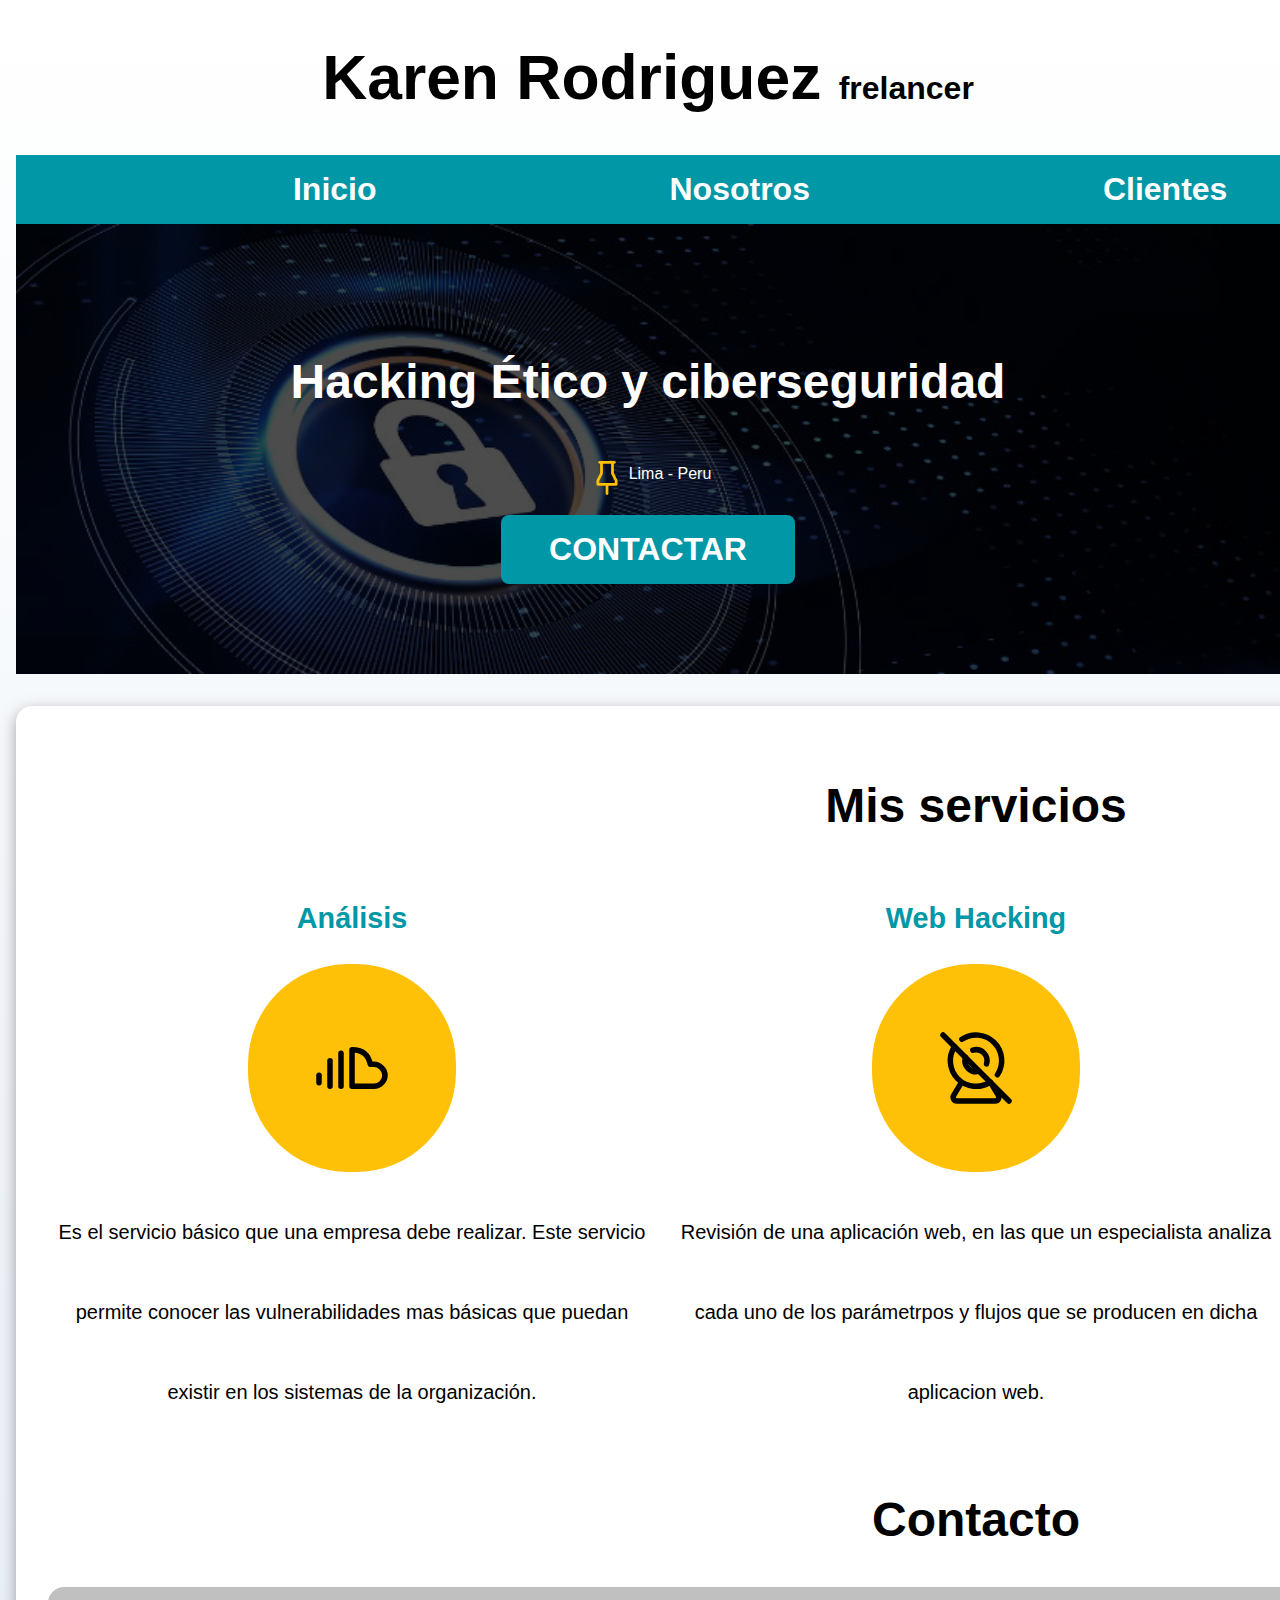
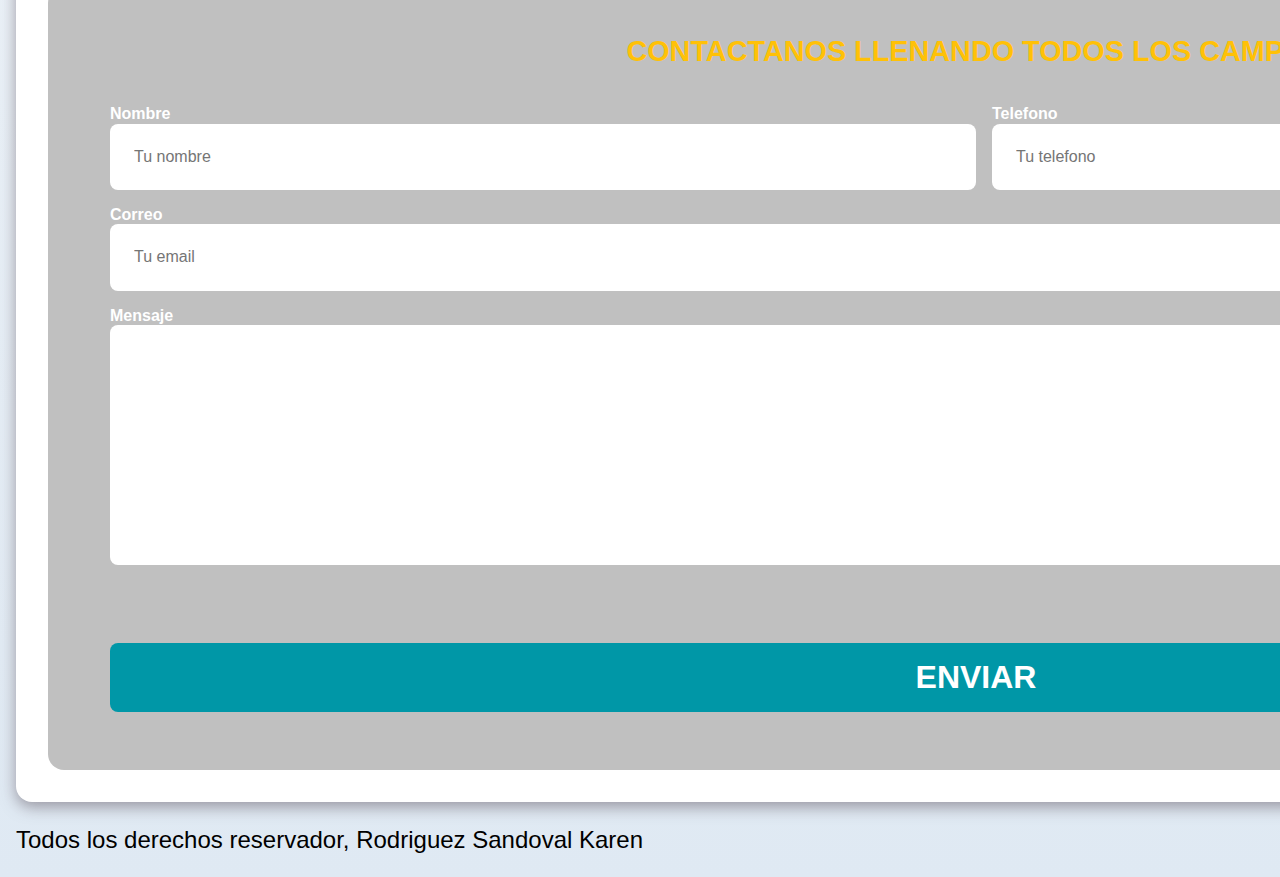
<file: proyect/index.html>
<!DOCTYPE html>
<html lang="en">
<head>
    <meta charset="UTF-8">
    <meta http-equiv="X-UA-Compatible" content="IE=edge">
    <meta name="viewport" content="width=device-width, initial-scale=1.0">
    <title>Especialistas en ciberseguridad</title>
    <link rel="stylesheet" href="css/normalize.css"

    <link href="https://fonts.googleapis.com/css2?family=Krub:wght@400;700&display=swap" rel="stylesheet">
    <link rel="preconnect" href="https://fonts.googleapis.com">
    <link rel="preconnect" href="https://fonts.gstatic.com" crossorigin> 
    <link rel="preload" href="css/style.css" as="style">

    <link href="css/style.css" rel="stylesheet">
        
        
    
</head>
<body>
    <header>
        <h1 class="titulo">Karen Rodriguez <span>frelancer</span></h1>
    </header>
    
    <div class="nav-bg">
    <nav class="navegacion-principal contenedor">
        <a href="#">Inicio</a>
        <a href="#">Nosotros</a>
        <a href="#">Clientes</a>
        <a href="#">Contacto</a>

        
    </nav>
    </div>
    
    
    <section class="hero">
        <div class="contenido-hero">
       
    <h2> Hacking Ético y  <span>ciberseguridad</span></h2>

    
    <div class="ubicacion">
        <svg xmlns="http://www.w3.org/2000/svg" class="icon icon-tabler icon-tabler-pinned" width="44" height="44" viewBox="0 0 24 24" stroke-width="1.5" stroke="#ffbf00" fill="none" stroke-linecap="round" stroke-linejoin="round">
            <path stroke="none" d="M0 0h24v24H0z" fill="none"/>
            <path d="M9 4v6l-2 4v2h10v-2l-2 -4v-6" />
            <line x1="12" y1="16" x2="12" y2="21" />
            <line x1="8" y1="4" x2="16" y2="4" />
          </svg>
            
            <p>Lima - Peru </p>
    </div>

   
    
    <a class="boton" href="#">CONTACTAR</a>
        </div> <!--contenido hero-->
    </section>

    <main class="contenedor sombra">
    

    <h2>Mis servicios</h2>

        <div class="servicios">

    <section class="servicio">
    <h3>Análisis</h3>
    <div class="iconos">
        <svg xmlns="http://www.w3.org/2000/svg" class="icon icon-tabler icon-tabler-brand-soundcloud" width="88" height="88" viewBox="0 0 24 24" stroke-width="1.5" stroke="#000000" fill="none" stroke-linecap="round" stroke-linejoin="round">
            <path stroke="none" d="M0 0h24v24H0z" fill="none"/>
            <path d="M17 11h1c1.38 0 3 1.274 3 3c0 1.657 -1.5 3 -3 3l-6 0v-10c3 0 4.5 1.5 5 4z" />
            <line x1="9" y1="8" x2="9" y2="17" />
            <line x1="6" y1="17" x2="6" y2="10" />
            <line x1="3" y1="16" x2="3" y2="14" />
          </svg>
    </div>
    <p>Es el servicio básico que una empresa debe realizar. Este servicio permite conocer las vulnerabilidades mas básicas que puedan existir en los sistemas de la organización.</p>
    </section>


    <section class="servicio">
    <h3>Web Hacking</h3>
    <div class="iconos">
        <svg xmlns="http://www.w3.org/2000/svg" class="icon icon-tabler icon-tabler-device-computer-camera-off" width="88" height="88" viewBox="0 0 24 24" stroke-width="1.5" stroke="#000000" fill="none" stroke-linecap="round" stroke-linejoin="round">
            <path stroke="none" d="M0 0h24v24H0z" fill="none"/>
            <path d="M6.15 6.153a7 7 0 0 0 9.696 9.696m2 -2a7 7 0 0 0 -9.699 -9.695" />
            <path d="M9.13 9.122a3 3 0 0 0 3.743 3.749m2 -2a3 3 0 0 0 -3.737 -3.736" />
            <path d="M8 16l-2.091 3.486a1 1 0 0 0 .857 1.514h10.468a1 1 0 0 0 .857 -1.514l-2.091 -3.486" />
            <line x1="3" y1="3" x2="21" y2="21" />
          </svg>
        </svg>
        </div>
    <p>Revisión de una aplicación web, en las que un especialista analiza cada uno de los parámetrpos y flujos que se producen en dicha aplicacion web.</p>
</section>


<section class="servicio">
    <h3>Test de Instrusión</h3>
    <div class="iconos">
        <svg xmlns="http://www.w3.org/2000/svg" class="icon icon-tabler icon-tabler-activity" width="88" height="88" viewBox="0 0 24 24" stroke-width="1.5" stroke="#000000" fill="none" stroke-linecap="round" stroke-linejoin="round">
            <path stroke="none" d="M0 0h24v24H0z" fill="none"/>
            <path d="M3 12h4l3 8l4 -16l3 8h4" />
          </svg>
    </div>
    <p>"Test de penetración", escaneo de vulnerabilidades automáticas, pruebas manuales realizadas por un especialista en ciberseguridad, intentnado identificar fallos de seguridad.</p>
</section>
</div> <!--cierre de servicios-->


<section>
    <h2>Contacto</h2>

    <form class="forms">
        <fieldset>
            <legend>Contactanos llenando todos los campos </legend>

            <div class="contenedor-campos">
                <div class="campo">
            <label>Nombre</label>
            <input class="input-text" type="text" placeholder="Tu nombre">
        </div>

        <div class="campo">
            <label>Telefono</label>
            <input class="input-text" type="tel" placeholder="Tu telefono">
        </div>

        <div class="campo">
            <label>Correo</label>
            <input class="input-text" type="email" placeholder="Tu email">
        </div>

        <div class="campo">
            <label>Mensaje</label>
            <textarea class="input-text"></textarea>
        </div>
     </div> <!--contenedor de los campos -->
     <div class="alinear-derecha flex">
     <input class="boton w-sm100" type="submit" value="Enviar">
    </div>
        </fieldset>
    </form>


</section>
</main>
<footer class="footer">
    <p>Todos los derechos reservador, Rodriguez Sandoval Karen</p>

    
</footer>
    
</body>
</html>
</file>
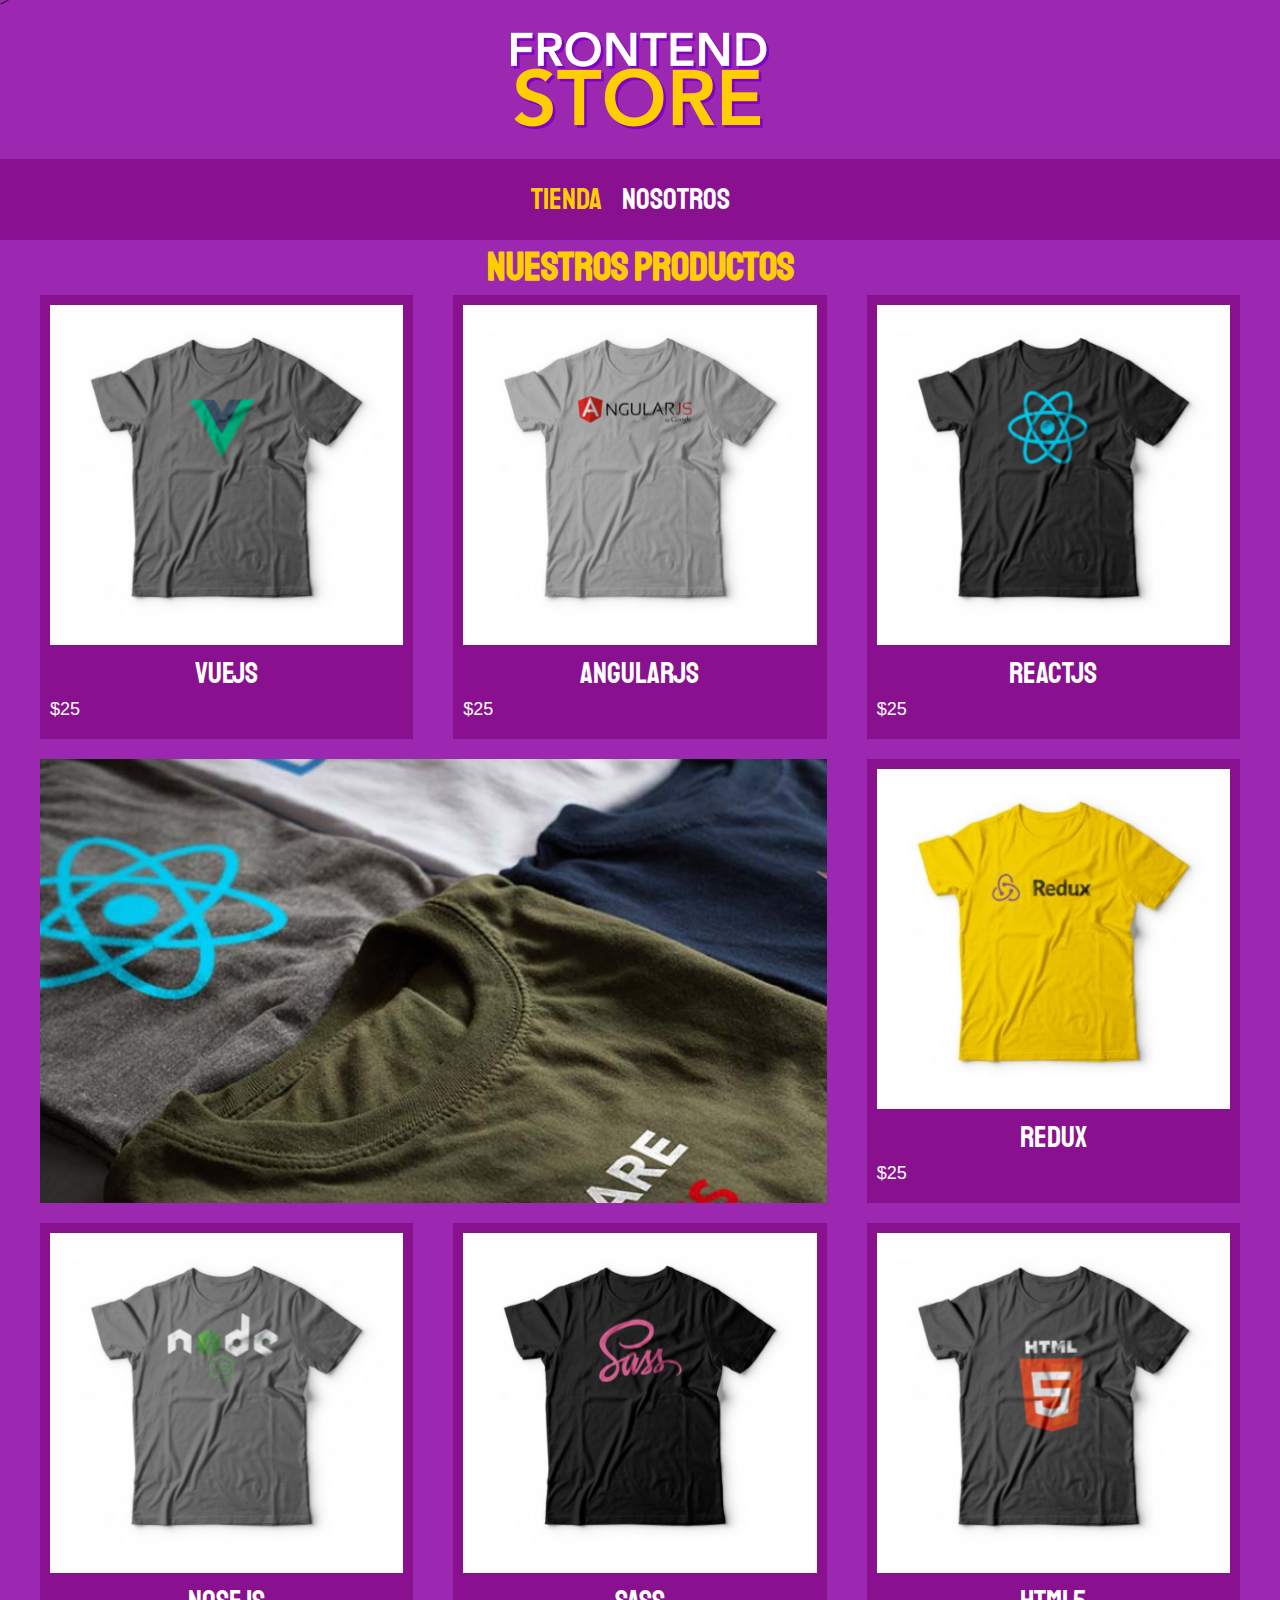
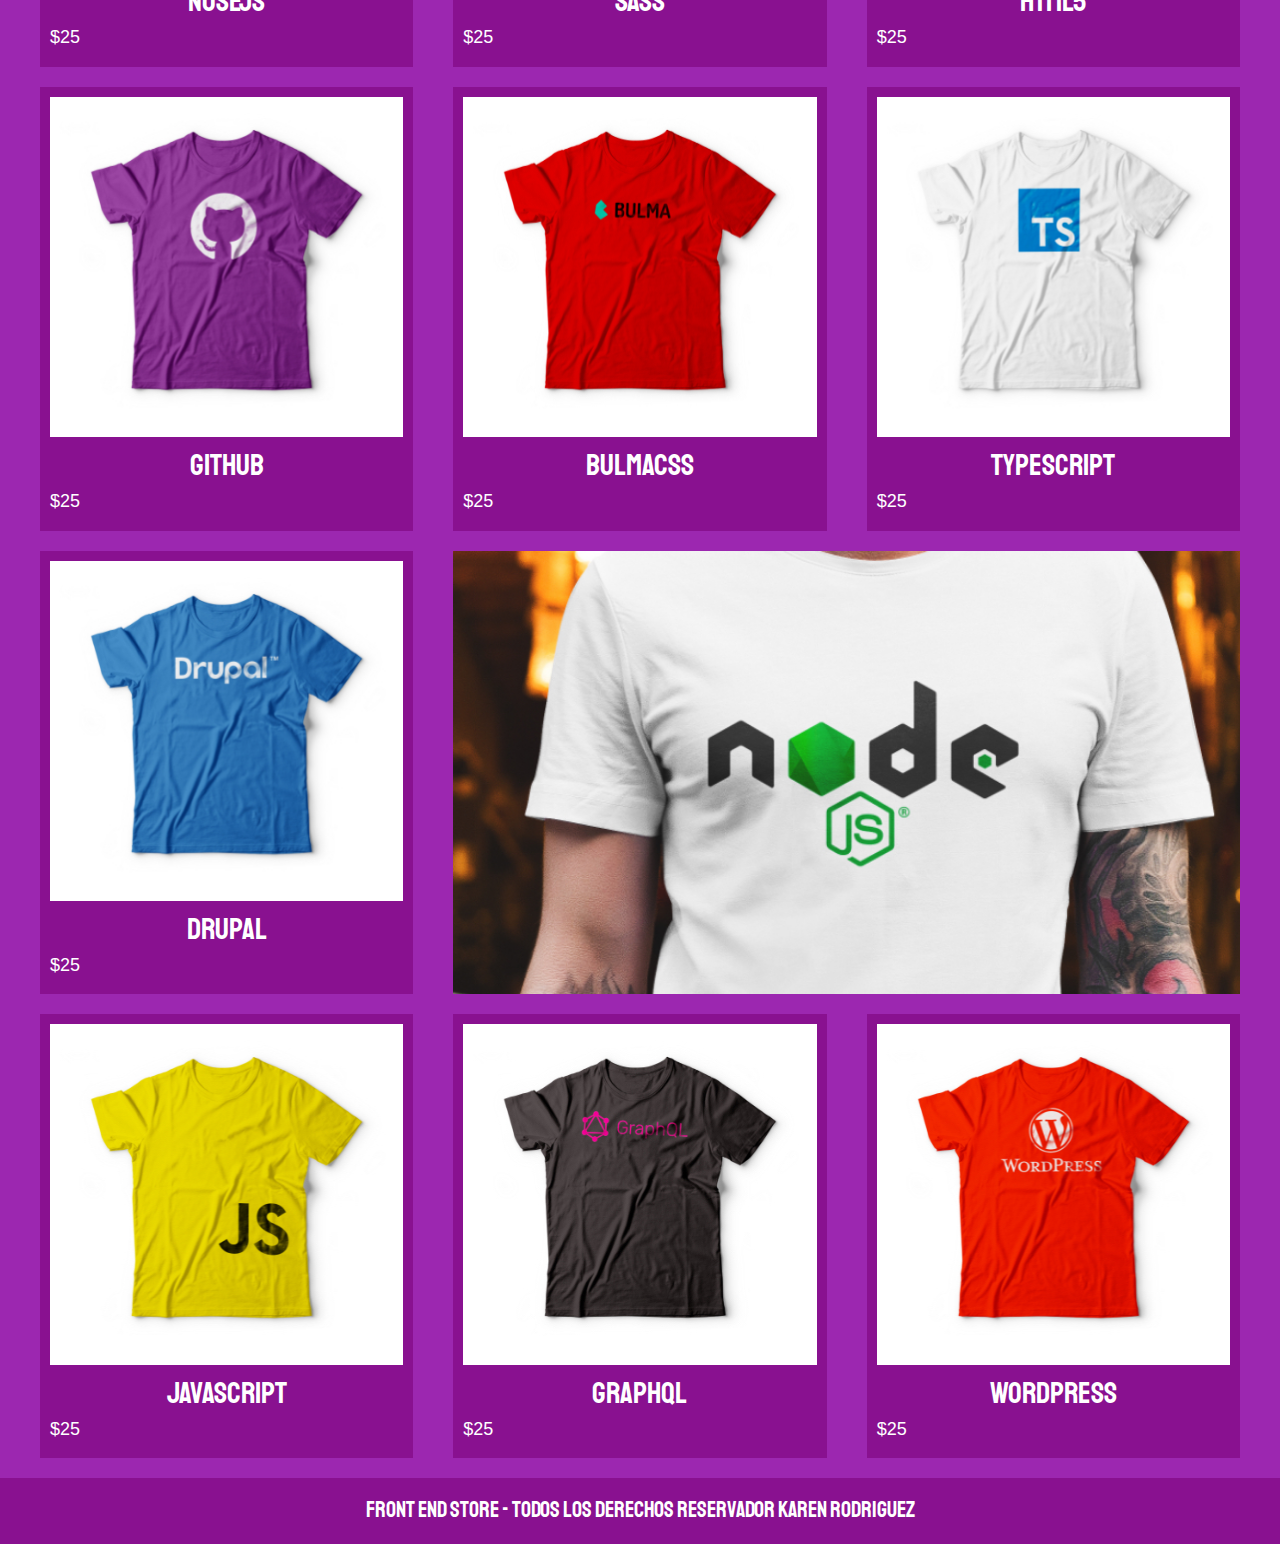
<file: proyecto2/index.html>
<!DOCTYPE html>
<html lang="en">
<head>
    <meta charset="UTF-8">
    <meta http-equiv="X-UA-Compatible" content="IE=edge">
    <meta name="viewport" content="width=device-width, initial-scale=1.0">
    <title>FrontEnd Store</title>
    <link rel="stylesheet" href="css/normalize.css">
    <link rel="stylesheet" href="css/style.css">
    <link rel="<link rel="preconnect" href="https://fonts.googleapis.com">
    <link rel="preconnect" href="https://fonts.gstatic.com" crossorigin>
    <link href="https://fonts.googleapis.com/css2?family=Staatliches&display=swap" rel="stylesheet">>
</head>
<body>
    <header class="header">
        <a href="index.html">
            <img class="header__logo" src="img/logo.png" alt="Logotipo">
        </a>
    </header>

    <nav class="navegacion">
        <a class="navegacion__enlace navegacion__enlace--activo" href="index.html">Tienda</a>
        <a class="navegacion__enlace" href="nosotros.html">Nosotros</a>
    </nav>


    <main class="contenedor">
        <h1>Nuestros Productos</h1>


        <div class="grid">
            <div class="producto">
                <a href="producto.html">
                    <img class="producto__imagen" src="img/1.jpg" alt="imagen camisa">
                    <div clasS="producto__informacion">
                        <p class="producto__nombre">
                            VueJS
                        </p>
                        <p class="producto__informacion">
                            $25
                        </p>
                    </div>
                </a>
            </div> <!--fin clase producto-->
            <div class="producto">
                <a href="producto.html">
                    <img class="producto__imagen" src="img/2.jpg" alt="imagen camisa">
                    <div clasS="producto__informacion">
                        <p class="producto__nombre">
                            AngularJS
                        </p>
                        <p class="producto__informacion">
                            $25
                        </p>
                    </div>
                </a>
            </div> <!--fin clase producto-->
            <div class="producto">
                <a href="producto.html">
                    <img class="producto__imagen" src="img/3.jpg" alt="imagen camisa">
                    <div clasS="producto__informacion">
                        <p class="producto__nombre">
                            ReactJS
                        </p>
                        <p class="producto__informacion">
                            $25
                        </p>
                    </div>
                </a>
            </div> <!--fin clase producto-->
            <div class="producto">
                <a href="producto.html">
                    <img class="producto__imagen" src="img/4.jpg" alt="imagen camisa">
                    <div clasS="producto__informacion">
                        <p class="producto__nombre">
                            Redux
                        </p>
                        <p class="producto__informacion">
                            $25
                        </p>
                    </div>
                </a>
            </div> <!--fin clase producto-->
            <div class="producto">
                <a href="producto.html">
                    <img class="producto__imagen" src="img/5.jpg" alt="imagen camisa">
                    <div clasS="producto__informacion">
                        <p class="producto__nombre">
                            NoseJS
                        </p>
                        <p class="producto__informacion">
                            $25
                        </p>
                    </div>
                </a>
            </div> <!--fin clase producto-->
            <div class="producto">
                <a href="producto.html">
                    <img class="producto__imagen" src="img/6.jpg" alt="imagen camisa">
                    <div clasS="producto__informacion">
                        <p class="producto__nombre">
                            SASS
                        </p>
                        <p class="producto__informacion">
                            $25
                        </p>
                    </div>
                </a>
            </div> <!--fin clase producto-->
            <div class="producto">
                <a href="producto.html">
                    <img class="producto__imagen" src="img/7.jpg" alt="imagen camisa">
                    <div clasS="producto__informacion">
                        <p class="producto__nombre">
                            HTML5
                        </p>
                        <p class="producto__informacion">
                            $25
                        </p>
                    </div>
                </a>
            </div> <!--fin clase producto-->
            <div class="producto">
                <a href="producto.html">
                    <img class="producto__imagen" src="img/8.jpg" alt="imagen camisa">
                    <div clasS="producto__informacion">
                        <p class="producto__nombre">
                            GitHub
                        </p>
                        <p class="producto__informacion">
                            $25
                        </p>
                    </div>
                </a>
            </div> <!--fin clase producto-->
            <div class="producto">
                <a href="producto.html">
                    <img class="producto__imagen" src="img/9.jpg" alt="imagen camisa">
                    <div clasS="producto__informacion">
                        <p class="producto__nombre">
                            BulmaCSS
                        </p>
                        <p class="producto__informacion">
                            $25
                        </p>
                    </div>
                </a>
            </div> <!--fin clase producto-->
            <div class="producto">
                <a href="producto.html">
                    <img class="producto__imagen" src="img/10.jpg" alt="imagen camisa">
                    <div clasS="producto__informacion">
                        <p class="producto__nombre">
                            TypeScript
                        </p>
                        <p class="producto__informacion">
                            $25
                        </p>
                    </div>
                </a>
            </div> <!--fin clase producto-->
            <div class="producto">
                <a href="producto.html">
                    <img class="producto__imagen" src="img/11.jpg" alt="imagen camisa">
                    <div clasS="producto__informacion">
                        <p class="producto__nombre">
                            Drupal
                        </p>
                        <p class="producto__informacion">
                            $25
                        </p>
                    </div>
                </a>
            </div> <!--fin clase producto-->
            <div class="producto">
                <a href="producto.html">
                    <img class="producto__imagen" src="img/12.jpg" alt="imagen camisa">
                    <div clasS="producto__informacion">
                        <p class="producto__nombre">
                            JavaScript
                        </p>
                        <p class="producto__informacion">
                            $25
                        </p>
                    </div>
                </a>
            </div> <!--fin clase producto-->
            <div class="producto">
                <a href="producto.html">
                    <img class="producto__imagen" src="img/13.jpg" alt="imagen camisa">
                    <div clasS="producto__informacion">
                        <p class="producto__nombre">
                            GraphQL
                        </p>
                        <p class="producto__informacion">
                            $25
                        </p>
                    </div>
                </a>
            </div> <!--fin clase producto-->
            <div class="producto">
                <a href="producto.html">
                    <img class="producto__imagen" src="img/14.jpg" alt="imagen camisa">
                    <div clasS="producto__informacion">
                        <p class="producto__nombre">
                            WordPress
                        </p>
                        <p class="producto__informacion">
                            $25
                        </p>
                    </div>
                </a>
            </div> <!--fin clase producto-->
            <div class="grafico grafico--camisas"></div>
            <div class="grafico grafico--node"></div>
        </div>
    </main>

    <footer class="footer">
        <p class="footer__texto">Front End Store - Todos los derechos Reservador Karen Rodriguez</p>
    </footer>
</body>
</html>
</file>
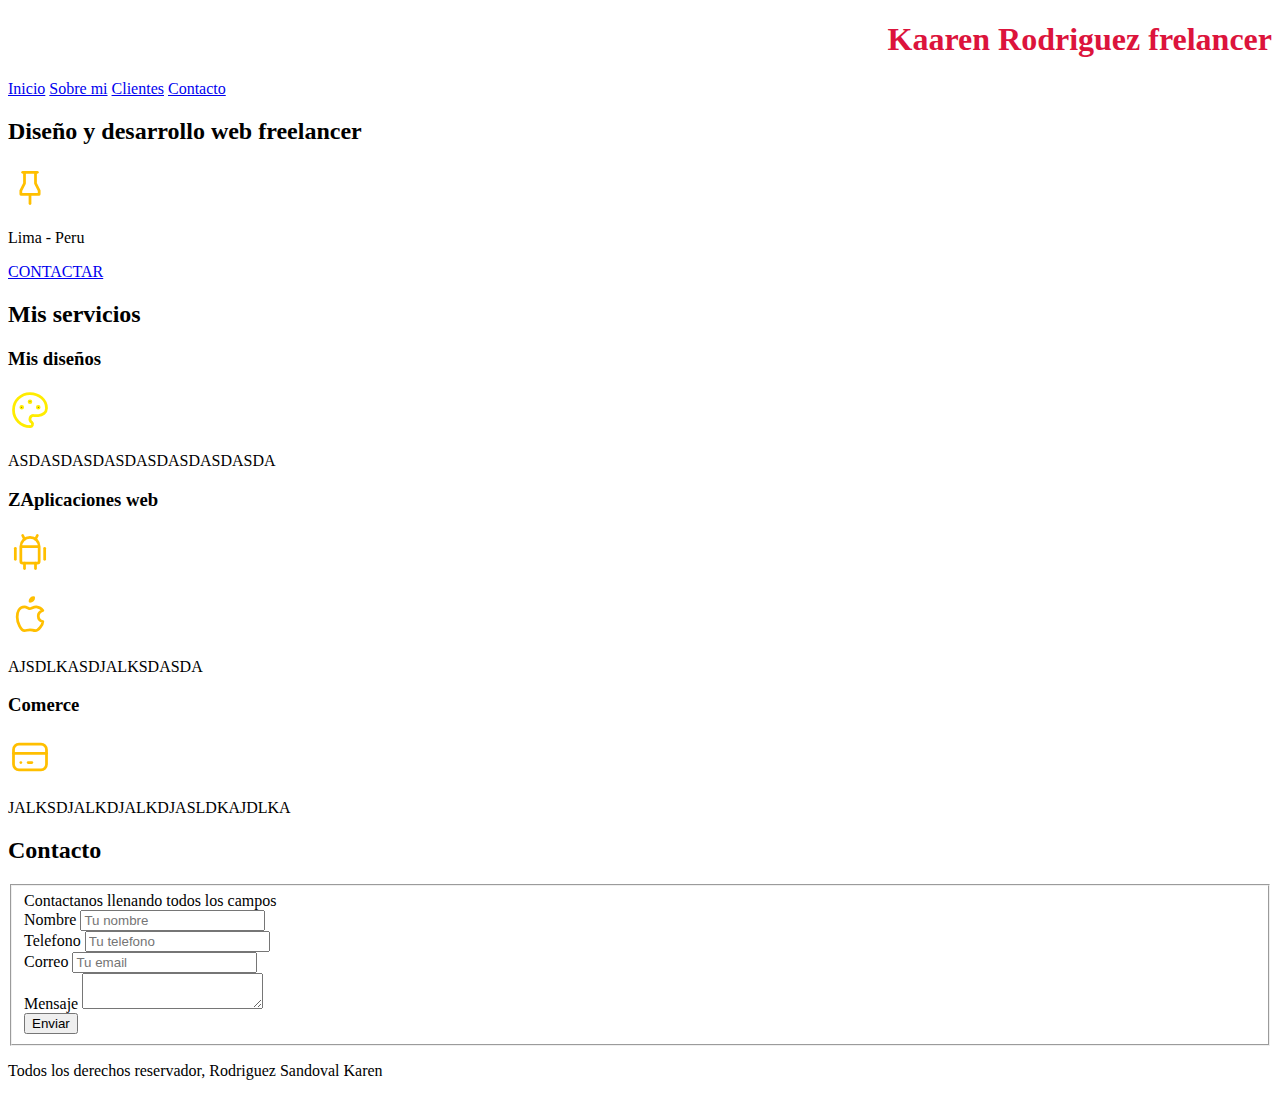
<file: proyect/nosotros.html>
<!DOCTYPE html>
<html lang="en">
<head>
    <meta charset="UTF-8">
    <meta http-equiv="X-UA-Compatible" content="IE=edge">
    <meta name="viewport" content="width=device-width, initial-scale=1.0">
    <title>Especialistas en ciberseguridad</title>
    <style>
        h1{
            text-align: right; 
            color:crimson;
            
        }
        
    </style>
</head>
<body>
    <header>
        <h1>Kaaren Rodriguez frelancer</h1>
    </header>
    
    <nav>
        <a href="#">Inicio</a>
        <a href="#">Sobre mi</a>
        <a href="#">Clientes</a>
        <a href="#">Contacto</a>

        
    </nav>

    
    
    <section>
    <h2>Diseño y desarrollo web freelancer</h2>

    <p><svg xmlns="http://www.w3.org/2000/svg" class="icon icon-tabler icon-tabler-pinned" width="44" height="44" viewBox="0 0 24 24" stroke-width="1.5" stroke="#ffbf00" fill="none" stroke-linecap="round" stroke-linejoin="round">
        <path stroke="none" d="M0 0h24v24H0z" fill="none"/>
        <path d="M9 4v6l-2 4v2h10v-2l-2 -4v-6" />
        <line x1="12" y1="16" x2="12" y2="21" />
        <line x1="8" y1="4" x2="16" y2="4" />
      </svg></p>

    <p>Lima - Peru</p>
    
    <a href="#">CONTACTAR</a>
    </section>

    <main>
        

    <h2>Mis servicios</h2>

    <section>
    <h3>Mis diseños</h3>
    <p><svg xmlns="http://www.w3.org/2000/svg" class="icon icon-tabler icon-tabler-palette" width="44" height="44" viewBox="0 0 24 24" stroke-width="1.5" stroke="#ffec00" fill="none" stroke-linecap="round" stroke-linejoin="round">
        <path stroke="none" d="M0 0h24v24H0z" fill="none"/>
        <path d="M12 21a9 9 0 1 1 0 -18a9 8 0 0 1 9 8a4.5 4 0 0 1 -4.5 4h-2.5a2 2 0 0 0 -1 3.75a1.3 1.3 0 0 1 -1 2.25" />
        <circle cx="7.5" cy="10.5" r=".5" fill="currentColor" />
        <circle cx="12" cy="7.5" r=".5" fill="currentColor" />
        <circle cx="16.5" cy="10.5" r=".5" fill="currentColor" />
      </svg></p>
    
    <p>ASDASDASDASDASDASDASDASDA</p>

    </section>
    <section>
    <h3>ZAplicaciones web </h3>
    <p><svg xmlns="http://www.w3.org/2000/svg" class="icon icon-tabler icon-tabler-brand-android" width="44" height="44" viewBox="0 0 24 24" stroke-width="1.5" stroke="#ffbf00" fill="none" stroke-linecap="round" stroke-linejoin="round">
        <path stroke="none" d="M0 0h24v24H0z" fill="none"/>
        <line x1="4" y1="10" x2="4" y2="16" />
        <line x1="20" y1="10" x2="20" y2="16" />
        <path d="M7 9h10v8a1 1 0 0 1 -1 1h-8a1 1 0 0 1 -1 -1v-8a5 5 0 0 1 10 0" />
        <line x1="8" y1="3" x2="9" y2="5" />
        <line x1="16" y1="3" x2="15" y2="5" />
        <line x1="9" y1="18" x2="9" y2="21" />
        <line x1="15" y1="18" x2="15" y2="21" />
      </svg></p>
      <p><svg xmlns="http://www.w3.org/2000/svg" class="icon icon-tabler icon-tabler-brand-apple" width="44" height="44" viewBox="0 0 24 24" stroke-width="1.5" stroke="#ffbf00" fill="none" stroke-linecap="round" stroke-linejoin="round">
        <path stroke="none" d="M0 0h24v24H0z" fill="none"/>
        <path d="M9 7c-3 0 -4 3 -4 5.5c0 3 2 7.5 4 7.5c1.088 -.046 1.679 -.5 3 -.5c1.312 0 1.5 .5 3 .5s4 -3 4 -5c-.028 -.01 -2.472 -.403 -2.5 -3c-.019 -2.17 2.416 -2.954 2.5 -3c-1.023 -1.492 -2.951 -1.963 -3.5 -2c-1.433 -.111 -2.83 1 -3.5 1c-.68 0 -1.9 -1 -3 -1z" />
        <path d="M12 4a2 2 0 0 0 2 -2a2 2 0 0 0 -2 2" />
      </svg></p>

    <p>AJSDLKASDJALKSDASDA</p>
</section>
<section>
    <h3>Comerce</h3>
    <p><svg xmlns="http://www.w3.org/2000/svg" class="icon icon-tabler icon-tabler-credit-card" width="44" height="44" viewBox="0 0 24 24" stroke-width="1.5" stroke="#ffbf00" fill="none" stroke-linecap="round" stroke-linejoin="round">
        <path stroke="none" d="M0 0h24v24H0z" fill="none"/>
        <rect x="3" y="5" width="18" height="14" rx="3" />
        <line x1="3" y1="10" x2="21" y2="10" />
        <line x1="7" y1="15" x2="7.01" y2="15" />
        <line x1="11" y1="15" x2="13" y2="15" />
      </svg></p>
    <p>JALKSDJALKDJALKDJASLDKAJDLKA</p>
</section>
</main>
<section>
    <h2>Contacto</h2>

    <form>
        <fieldset>
            <legends>Contactanos llenando todos los campos</legends>

            <div>
            <label>Nombre</label>
            <input type="text" placeholder="Tu nombre">
        </div>

        <div>
            <label>Telefono</label>
            <input type="tel" placeholder="Tu telefono">
        </div>

        <div>
            <label>Correo</label>
            <input type="email" placeholder="Tu email">
        </div>

        <div>
            <label>Mensaje</label>
            <textarea></textarea>
        </div>

            <input type="submit" value="Enviar">

        </fieldset>
    </form>


</section>
<footer>
    <p>Todos los derechos reservador, Rodriguez Sandoval Karen</p>
    
</footer>
    
</body>
</html>
</file>
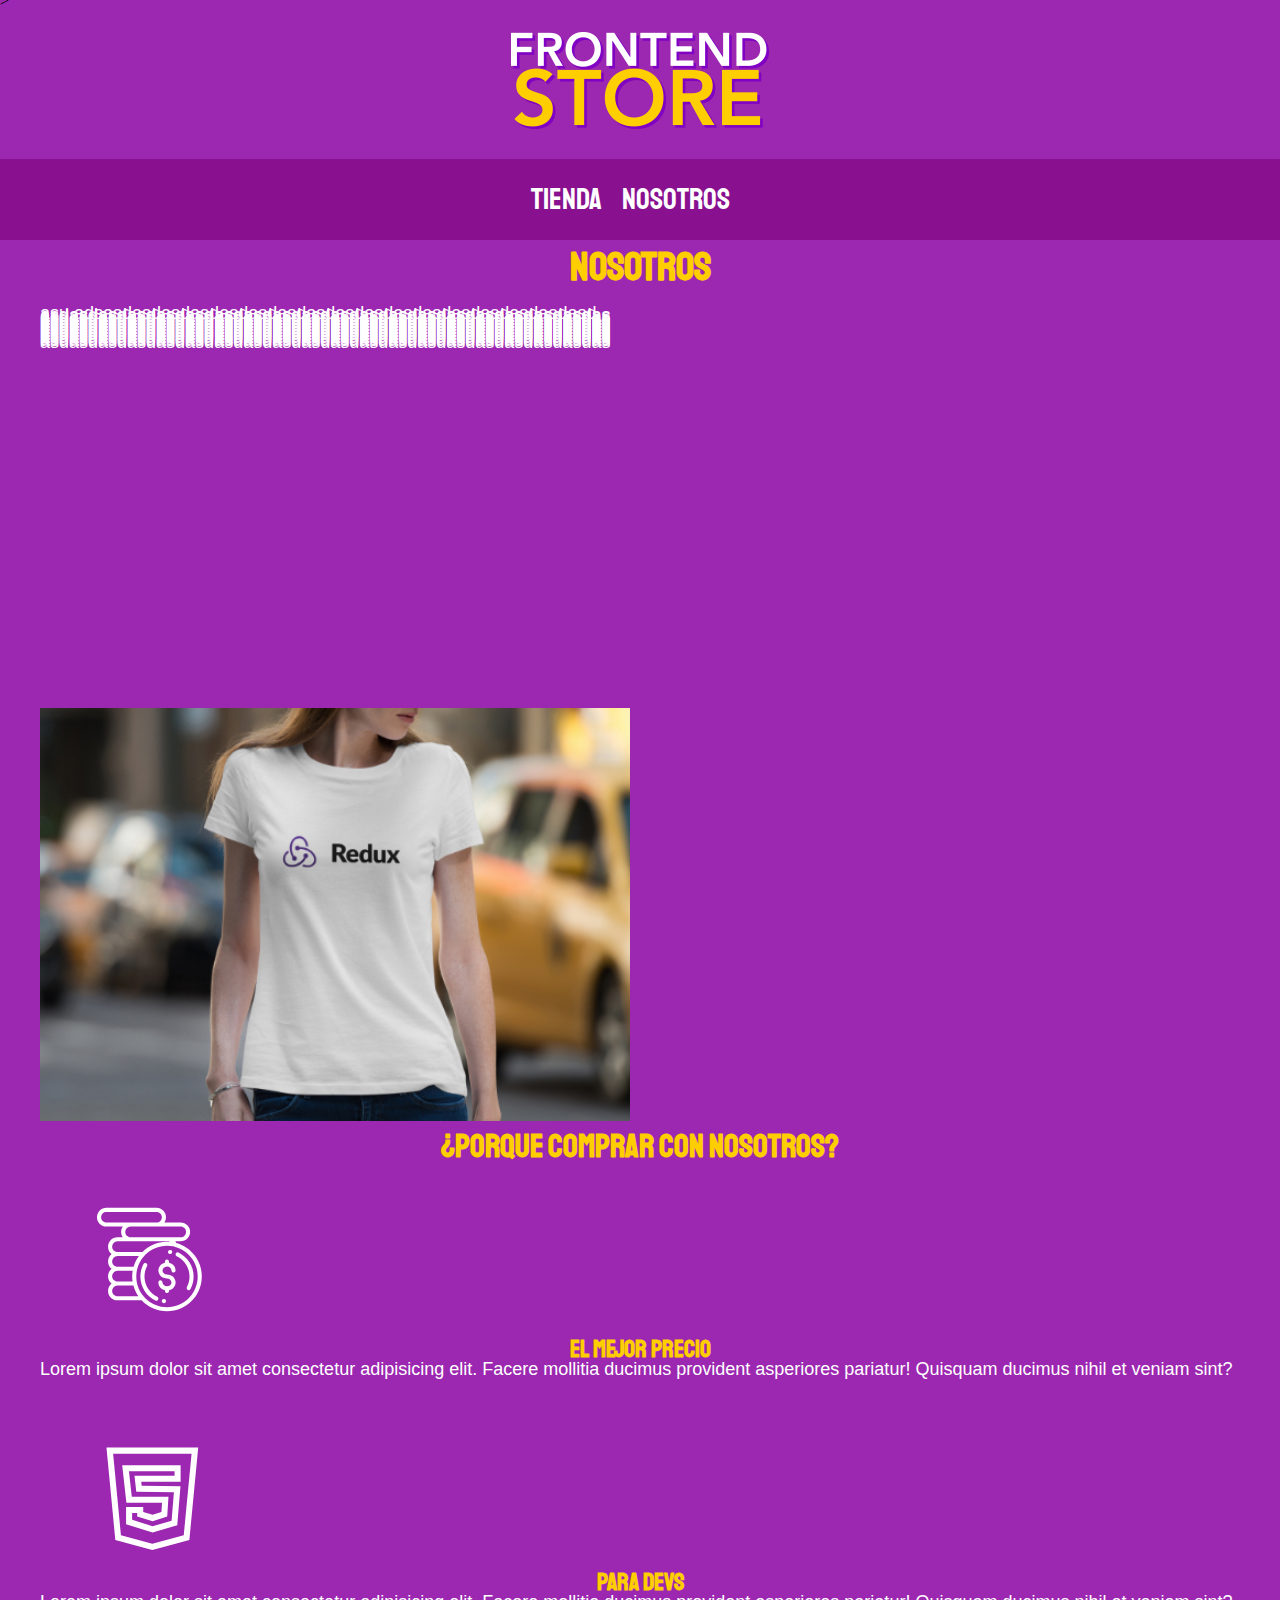
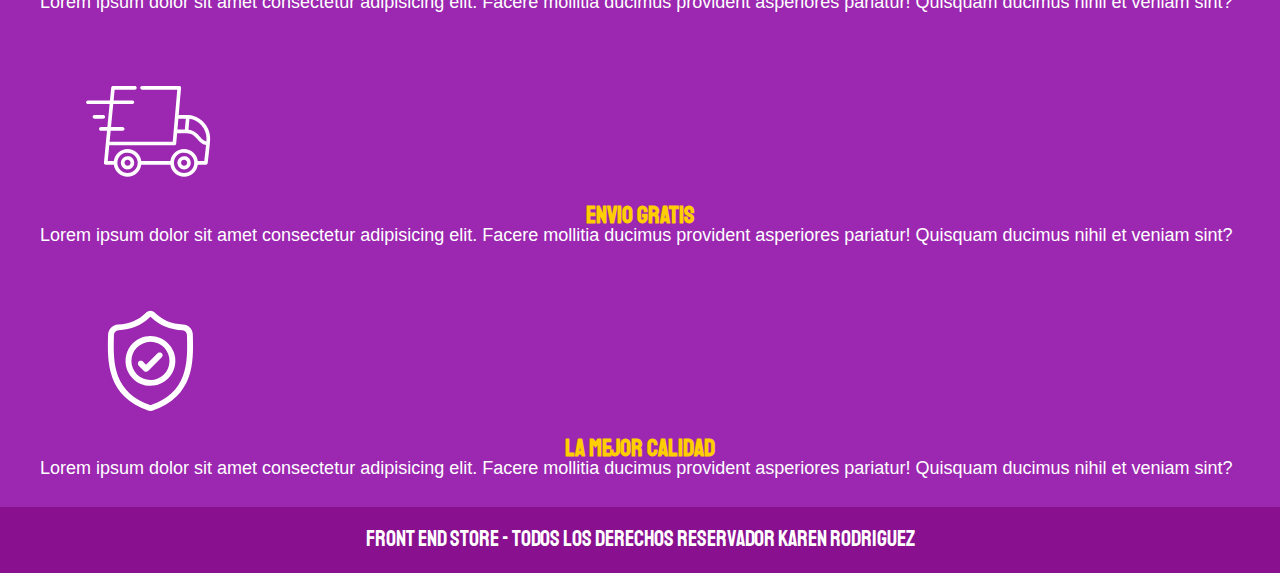
<file: proyecto2/nosotros.html>
<!DOCTYPE html>
<html lang="en">
<head>
    <meta charset="UTF-8">
    <meta http-equiv="X-UA-Compatible" content="IE=edge">
    <meta name="viewport" content="width=device-width, initial-scale=1.0">
    <title>FrontEnd Store</title>
    <link rel="stylesheet" href="css/normalize.css">
    <link rel="stylesheet" href="css/style.css">
    <link rel="<link rel="preconnect" href="https://fonts.googleapis.com">
    <link rel="preconnect" href="https://fonts.gstatic.com" crossorigin>
    <link href="https://fonts.googleapis.com/css2?family=Staatliches&display=swap" rel="stylesheet">>
</head>
<body>
    <header class="header">
        <a href="index.html">
            <img class="header__logo" src="img/logo.png" alt="Logotipo">
        </a>
    </header>

    <nav class="navegacion">
        <a class="navegacion__enlace" href="index.html">Tienda</a>
        <a class="navegacion__enlace" href="nosotros.html">Nosotros</a>
    </nav>


    <main class="contenedor">
        <h1>Nosotros</h1>

        <div class="nosotros">
            <div class="nosotros__contenido">
               <p>asu adsasdasdasdasdasdasdasdasdasdasdasdasdasdasdasdasdasd
                asdasdasdasdasdasdasdasdasdasdasdasdasdasdasdasdasdasdasdas
                asdasdasdasdasdasdasdasdasdasdasdasdasdasdasdasdasdasdasdas
                asdasdasdasdasdasdasdasdasdasdasdasdasdasdasdasdasdasdasdas
                asdasdasdasdasdasdasdasdasdasdasdasdasdasdasdasdasdasdasdas
                asdasdasdasdasdasdasdasdasdasdasdasdasdasdasdasdasdasdasdas
                asdasdasdasdasdasdasdasdasdasdasdasdasdasdasdasdasdasdasdas
                asdasdasdasdasdasdasdasdasdasdasdasdasdasdasdasdasdasdasdas
                asdasdasdasdasdasdasdasdasdasdasdasdasdasdasdasdasdasdasdas
                asdasdasdasdasdasdasdasdasdasdasdasdasdasdasdasdasdasdasdas
                asdasdasdasdasdasdasdasdasdasdasdasdasdasdasdasdasdasdasdas
                asdasdasdasdasdasdasdasdasdasdasdasdasdasdasdasdasdasdasdas
                asdasdasdasdasdasdasdasdasdasdasdasdasdasdasdasdasdasdasdas
                asdasdasdasdasdasdasdasdasdasdasdasdasdasdasdasdasdasdasdas
                asdasdasdasdasdasdasdasdasdasdasdasdasdasdasdasdasdasdasdas
                asdasdasdasdasdasdasdasdasdasdasdasdasdasdasdasdasdasdasdas
                asdasdasdasdasdasdasdasdasdasdasdasdasdasdasdasdasdasdasdas
                asdasdasdasdasdasdasdasdasdasdasdasdasdasdasdasdasdasdasdas
                asdasdasdasdasdasdasdasdasdasdasdasdasdasdasdasdasdasdasdas
                asdasdasdasdasdasdasdasdasdasdasdasdasdasdasdasdasdasdasdas
                
               </p>
            </div>
            <img class="nosotros__imagen" src="img/nosotros.jpg" alt="imagen nosotros">
        </div>
    </main>

    <section class="contenedor comprar">
        <h2 class="comprar__titulo">¿Porque comprar con nosotros?</h2>
    
    
        <div class="bloques">
            <div class="bloque__imagen">
                <img src="img/icono_1.png" alt="porque comprar">
                <h3 class="bloque__titulo">EL MEJOR PRECIO</h3>
                <p>Lorem ipsum dolor sit amet consectetur adipisicing elit. Facere mollitia ducimus provident asperiores pariatur! Quisquam ducimus nihil et veniam sint?</p>
            </div> <!--bloque-->

            <div class="bloque__imagen">
                <img src="img/icono_2.png" alt="porque comprar">
                <h3 class="bloque__titulo">PARA DEVS</h3>
                <p>Lorem ipsum dolor sit amet consectetur adipisicing elit. Facere mollitia ducimus provident asperiores pariatur! Quisquam ducimus nihil et veniam sint?</p>
            </div> <!--bloque-->

            <div class="bloque__imagen">
                <img src="img/icono_3.png" alt="porque comprar">
                <h3 class="bloque__titulo">ENVIO GRATIS</h3>
                <p>Lorem ipsum dolor sit amet consectetur adipisicing elit. Facere mollitia ducimus provident asperiores pariatur! Quisquam ducimus nihil et veniam sint?</p>
            </div> <!--bloque-->

            <div class="bloque__imagen">
                <img src="img/icono_4.png" alt="porque comprar">
                <h3 class="bloque__titulo">LA MEJOR CALIDAD</h3>
                <p>Lorem ipsum dolor sit amet consectetur adipisicing elit. Facere mollitia ducimus provident asperiores pariatur! Quisquam ducimus nihil et veniam sint?</p>
            </div> <!--bloque-->
        </div> <!--bloques-->
    </section>


    <footer class="footer">
        <p class="footer__texto">Front End Store - Todos los derechos Reservador Karen Rodriguez</p>
    </footer>
</body>
</html>
</file>
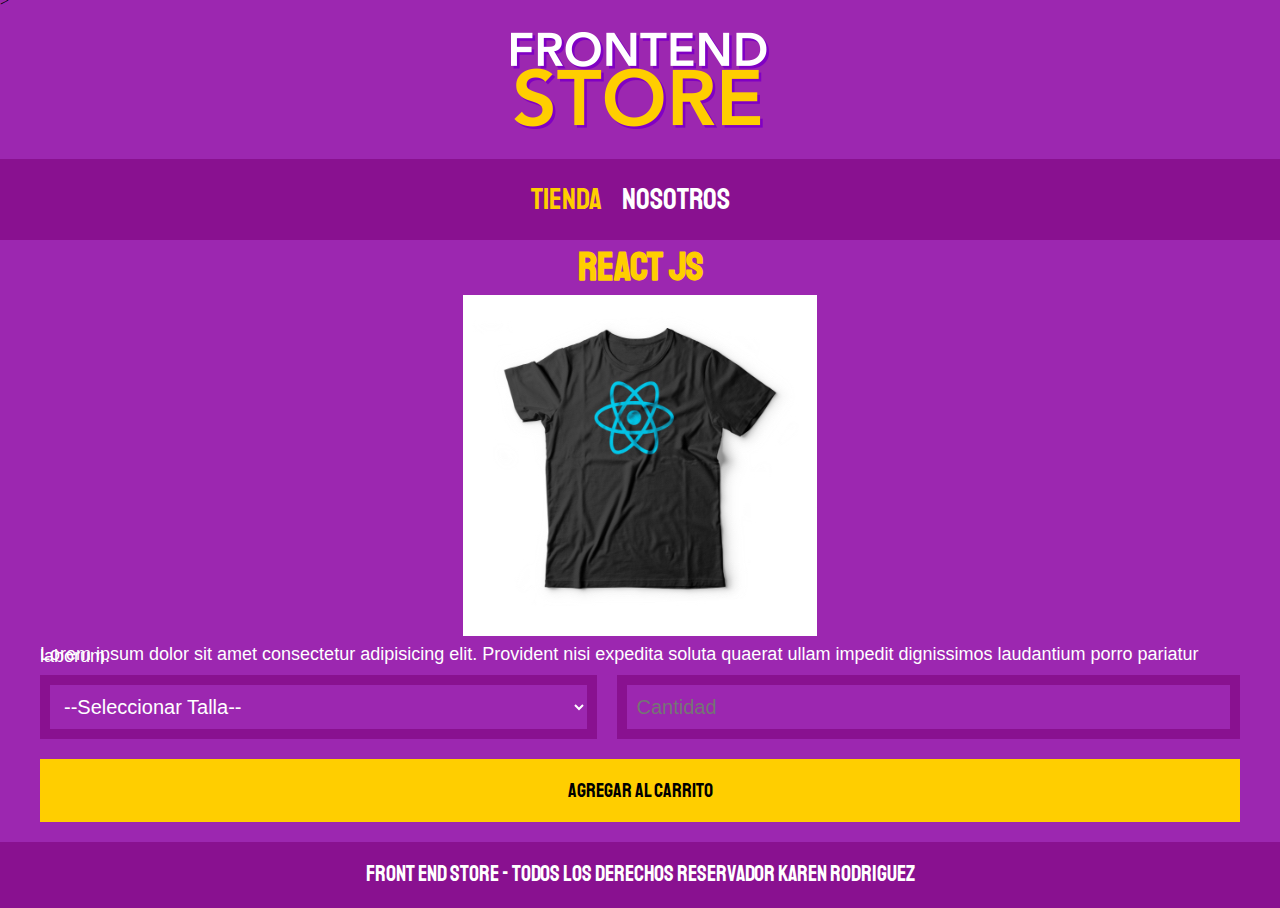
<file: proyecto2/producto.html>
<!DOCTYPE html>
<html lang="en">
<head>
    <meta charset="UTF-8">
    <meta http-equiv="X-UA-Compatible" content="IE=edge">
    <meta name="viewport" content="width=device-width, initial-scale=1.0">
    <title>FrontEnd Store</title>
    <link rel="stylesheet" href="css/normalize.css">
    <link rel="stylesheet" href="css/style.css">
    <link rel="<link rel="preconnect" href="https://fonts.googleapis.com">
    <link rel="preconnect" href="https://fonts.gstatic.com" crossorigin>
    <link href="https://fonts.googleapis.com/css2?family=Staatliches&display=swap" rel="stylesheet">>
</head>
<body>
    <header class="header">
        <a href="index.html">
            <img class="header__logo" src="img/logo.png" alt="Logotipo">
        </a>
    </header>

    <nav class="navegacion">
        <a class="navegacion__enlace navegacion__enlace--activo" href="index.html">Tienda</a>
        <a class="navegacion__enlace" href="nosotros.html">Nosotros</a>
    </nav>


    <main class="contenedor">
        <h1>React JS</h1>
        <div class="camisa">
           <center> <img class="camisa__imagen" src="img/3.jpg" alt="Imagen del Producto"></center>

            <div class="camisa_contenido">
                <p>Lorem ipsum dolor sit amet consectetur adipisicing elit. Provident nisi expedita soluta quaerat ullam impedit dignissimos laudantium porro pariatur laborum.</p>

                <form class="formulario">
                    <select class="formulario__campo">
                        <option disabled selected>--Seleccionar Talla--</option>
                        <option>Chica</option>
                        <option>Mediana</option>
                        <option>Grande</option>
                    </select>
                    <input class="formulario__campo" type="number" placeholder="Cantidad" min="1">
                    <input class="formulario__submit" type="submit" value="Agregar al Carrito">
                </form>
            </div>
        </div>
    </main>

    <footer class="footer">
        <p class="footer__texto">Front End Store - Todos los derechos Reservador Karen Rodriguez</p>
    </footer>
</body>
</html>
</file>
<file: proyect/css/style.css>
:root{
        --blanco: #ffffff;
        --oscuro: #000000;
        --primario: #ffc107;
        --secundario:#0097a7;
        --gris: #75757575;
        --grisClaro:#DFE9F3;
    }
    /*globales*/
    html{
        font-size: 62.5;
        box-sizing: border-box; /*hack para box model*/
    }
    /* asterisco es selector que va a seleccionar todo como un selector universal */
    /* a todos los elementros les aplicara el box-sizing */

    /* la coma significa qu le podemos aplicar reglas  ejm si ponemos .titulo, .sibtitulo y abajo lo que queramos, ahorra linea de codigo evitando codigo duplicado */

    /* el after sirve para contenido que no existe como tal y forma parte de un pseudoelemento

    before lo colocara antes pero es lo mismo y no se puede seleccionar, no existe en html pero si en css  */
    /* ejm ... .titulo:before{
        text-align: center;
        font-size: 3.8rem; 
    }*/


    *, *:before, *:after {
        box-sizing: inherit;
    }
    body{
        font-size: 16px;
        font-family: 'Krub', sans-serif;
        background-image: linear-gradient(to top, var(--grisClaro) 0%, var(--blanco) 100%);
        margin-left: 1rem;
    }





    .contenedor{
        background-color:var(--secundario);
        
        width: 120rem;
        margin: 0 auto;
    }

    .boton{
        background-color: var(--secundario);
        color: var(--blanco);
        padding: 1rem 3rem;
        margin-top: 1rem;
        font-size: 2rem;
        text-decoration: none;
        text-transform: uppercase;
        font-weight: bold;
        border-radius: .5rem;
        width: 90%;
        text-align: center;
        border:none;
    }
    @media (min-width: 768px){
        .boton{
            width:auto;
        }
    }
    .boton:hover{
        cursor:pointer;
    }




    .sombra{
        -webkit-box-shadow: 0px 5px 15px 0px rgba(92,82,92,0.54);
        -moz-box-shadow: 0px 5px 15px 0px rgba(92,82,92,0.54);
        box-shadow: 0px 5px 15px 0px rgba(92,82,92,0.54);
        background-color: var(--blanco);
        padding:2rem;
        border-radius: 1rem;

    }
    /*tipografia*/
    h1{
        font-size: 3.9rem;
    }
    h2{
        font-size: 3rem;

    }
    h3{
        font-size: 1.8rem;
    }

    h1,h2,h3{
        text-align: center;
    }
    /*titulos*/
    .titulo{
        text-align: center;
        
    }
    .titulo span{
        font-size: 2rem;
    }

    /*utilidades*/
    
    .w-sm100{
        width:100%
    }
    @media (min-width:768px){
        .w-100{
            width: auto;
        }
    }

    /*navegacion principal*/
    .flex{
        display: flex;
    }
    .alinear-derecha{
        justify-content:flex-end ;
    }
    .nav-bg{
        background-color: var(--secundario); 
            
    }
    .navegacion-principal{
        flex-direction: column;
        display: flex;
        
        /* justify-content: space-evenly; */
    }
    @media (min-width: 368px){
        .navegacion-principal{
            
            flex-direction:row;
            justify-content: space-evenly;
        }

    .navegacion-principal a{
        display: block;
        text-align: center;
        color:var(--blanco);
        text-decoration: none;
        font-size: 2rem;
        font-weight: 700;
        padding:1rem;

        }
        

        
    }
    /* hover da el efecto de seleccion en el cuadro */
    .navegacion-principal a:hover{
        background-color: var(--primario);
        color: var(--oscuro); 
        transition: 1s;
    } 
    /*hero*/
    .hero{
        background-image: url(../img/hero.jpg);
        background-repeat: no-repeat;
        background-size: cover;
        height: 450px;
        position: relative;
        margin-bottom:2rem;
        
    }
    /* si no le pongo relative al padre, va a tomar al padre lo que es el documento */
    .contenido-hero{
        position: absolute;
        background-color: rgba(0,0,0, .7); /*anterior*/
        background-color: rgb(0 0 0 / 70%); /*reciente */
        width: 100%;
        height: 100%;


        /* codigo alinear centro a cualqwuier codigo xd */
        display: flex;
        flex-direction: column;
        align-items: center;
        justify-content: center;
    }

    .contenido-hero h2,
    .contenido-hero p{
        color:var(--blanco)
    }
    .contenido-hero .ubicacion{
        display: flex;
        align-items: flex-end;
    }

    /*-----------------------------------------------------------*/
    /*servicios*/
    @media(min-width:768px){
    .servicios{
        display: grid;
        grid-template-columns: 1fr 1fr 1fr;
        column-gap: 1rem;
    
    }
    }

    .servicio{
    display: flex;
    flex-direction: column;
    align-items: center;
    }
    .servicios h3{
    color:var(--secundario);
    }
    .servicios p{
        line-height: 4;
        text-align: center;
        font-size: 20px;
       
        
    }
    .servicios .iconos{
        height: 13rem;
        width: 13rem;
        background-color: var(--primario);
        border-radius: 100px;
        display: flex;
        flex-direction: row;
        justify-content: space-evenly;
        align-items: center;

    }
    /*contacto*/
    .forms{
        background-color: var(--gris);
        width: min(60 rem,100% ); /*utilizar el valor mas pequeño*/
        margin: 0 auto;
        padding: 3rem;
        border-radius: 1rem;
    }
    .forms fieldset{
        border: none;
    }
    .forms legend{
        text-align: center;
        font-size: 1.8rem;
        text-transform: uppercase;
        font-weight: 700;
        margin-bottom: 2rem;
        color: var(--primario)
    }
    @media (min-width: 768px){
        .contenedor-campos{
            display:grid;
            grid-template-columns: 50% 50%;
            grid-template-rows: auto auto 20rem;
            column-gap: 1rem;
        }
        .campo:nth-child(3),
        .campo:nth-child(4) {
            grid-column: 1 / 3;
            
        }
    }
    .campo{
        margin-bottom: 1rem;
    }
    .campo label{
        color: var(--blanco);
        font-weight: bold;
        margin-bottom: 5rem;
        margin: block;
    }
    .campo textarea{
        height: 15rem;
    }
    .input-text{
        width: 100%;
        border: none;
        padding:1.5rem;
        border-radius: .5rem;
    }
    .enviar .boton{
        width:100%;
    }
    /*footer xd*/
    .footer{
        font-size: 1.5rem;
    }
</file>
<file: proyecto2/css/style.css>
/*valores para reutilizar*/
:root{
    --primario: #9C27B0;
    --primariosOscuro: #891190;
    --secundario: #FFCE00;
    --secundarioOscuro: rgb(233,287,2);
    --blanco: #fff;
    --negro: #000;

    --fuentePrincipal: 'Staatliches', cursive;
}
html{
    box-sizing: border-box;
    font-size: 62.5%;
}

*,*:before, *:after{
    box-sizing: inherit;
}

/*Globales*/

body{
    background-color: var(--primario);
    font-size: 1.6rem;
    line-height: 1.5px;
}
p{
    font-size: 1.8rem;
    font-family: Arial, Helvetica, sans-serif;
    color: var(--blanco)
}
a {
    text-decoration: none;
}
img{
    max-width: 100%;
}
.contenedor{
    max-width: 120rem;
    margin: 0 auto;
}
h1,h2,h3{
    text-align: center;
    color: var(--secundario);
    font-family: var(--fuentePrincipal);
}
h1{
    font-size: 4rem;
}
h2{
    font-size: 3.2rem;
}
h3{
    font-size: 2.4rem;
}

/*header*/
.header{
    display: flex;
    justify-content: center;
}
.header__logo{
    margin:3rem 0;
}
/*footer*/
.footer{
background-color: var(--primariosOscuro);
padding: 1rem 0;
margin-top: 2rem;
}
.footer__texto{
font-family: var(--fuentePrincipal);
text-align: center;
font-size: 2.2rem;
}

/*navegacion*/
.navegacion{
background-color: var(--primariosOscuro);
padding:4rem 0;
display: flex;
justify-content: center;
 /*separacion forma nueva*/
}
.navegacion__enlace{
font-family: var(--fuentePrincipal);
color: var(--blanco);
font-size: 3rem; 
margin-right: 2rem;

}

.navegacion__enlace--activo,
.navegacion__enlace:hover{
    color: var(--secundario);
}

/*grid*/
.grid{
    display: grid;
    grid-template-columns: 1fr 1fr;
    gap:2rem;
}
@media (min-width: 768px){
    .grid{
        grid-template-columns: 1fr 1fr 1fr;
        column-gap: 4rem;
      
    }
}


/*producto*/
.producto{
background-color: var(--primariosOscuro);
padding: 1rem;
}
.producto__imagen{
width: 100%;


}

.producto__nombre{
font-size: 3rem;

}
.producto__precio{
font-size: 2.8rem;
color: var(--secundario);
}
.producto__nombre,
.producto__precio{
    font-family: var(--fuentePrincipal);margin: 10px 0;
    text-align: center;
    line-height: 1.2;

}

/*graficos*/
.grafico{
 min-height: 30rem;
 background-repeat: no-repeat ;
 background-size: cover;
 grid-column: 1 / 3;
}
.grafico--camisas{
grid-row: 2 / 3;
background-image: url(../img/grafico1.jpg);
}
.grafico--node{
    background-image: url(../img/grafico2.jpg);
    grid-column: 1 / 3;
    grid-row: 8 / 9;
}
@media (min-width: 768px){
    .grafico--node{
        grid-row: 5 / 6;
        grid-column: 2 / 4 ;
        }
}

/*nosotros*/
.nosotros{
    display: grid;
    grid-template-rows: 1fr 1fr;
}
@media(min-width: 768px){
    .nosotros {
        grid-template-columns: 1fr 1fr;
        column-gap: 2rem;
        }
}

.nosotros__imagen{
    grid-row: 1 / 2;
    width: 100%;
    
    }
@media (min-width: 768px){
    .nosotros__imagen{
        grid-row: 2 / 3;
        
        }
}

/*BLOQUES*/
.bloques{
    display: grid;
    grid-template-columns: repeat(1fr 1fr);
    gap: 2rem;
}
@media (min-width: 7687px){
    .bloques{
        grid-template-columns: repeat(1fr 1fr 1fr 1fr);
    }
}
.bloque{
    text-align: center;
}

.bloque__titulo{
    margin: 0;
}


/*pagina del producto*/
@media (min-width:768px){
    .camisa{
        display: grid;
        grid-template-columns: repeat(1fr 1fr);
        column-gap: 2rem;
    }
}

.formulario{
display: grid;
grid-template-columns: repeat(1fr 1fr );
gap:2rem;
}
.formulario__campo{
border-color:var(--primariosOscuro);
border-width: 1rem;
border-style: solid;

background-color: var(--primario);
color: var(--blanco);
font-size: 2rem;
font-family: Arial, Helvetica, sans-serif;
padding: 1rem;
}
.formulario__submit{
    background-color: var(--secundario);
    border: none;
    font-size: 2rem;
    font-family: var(--fuentePrincipal);
    padding: 2rem;
    transition: background-color 1s ease;
    transition:font-size .3s ease;
    grid-column: 1 / 3;
}
.formulario__submit:hover{
    cursor: pointer;
    background-color: var(--secundarioOscuro);
}
</file>
